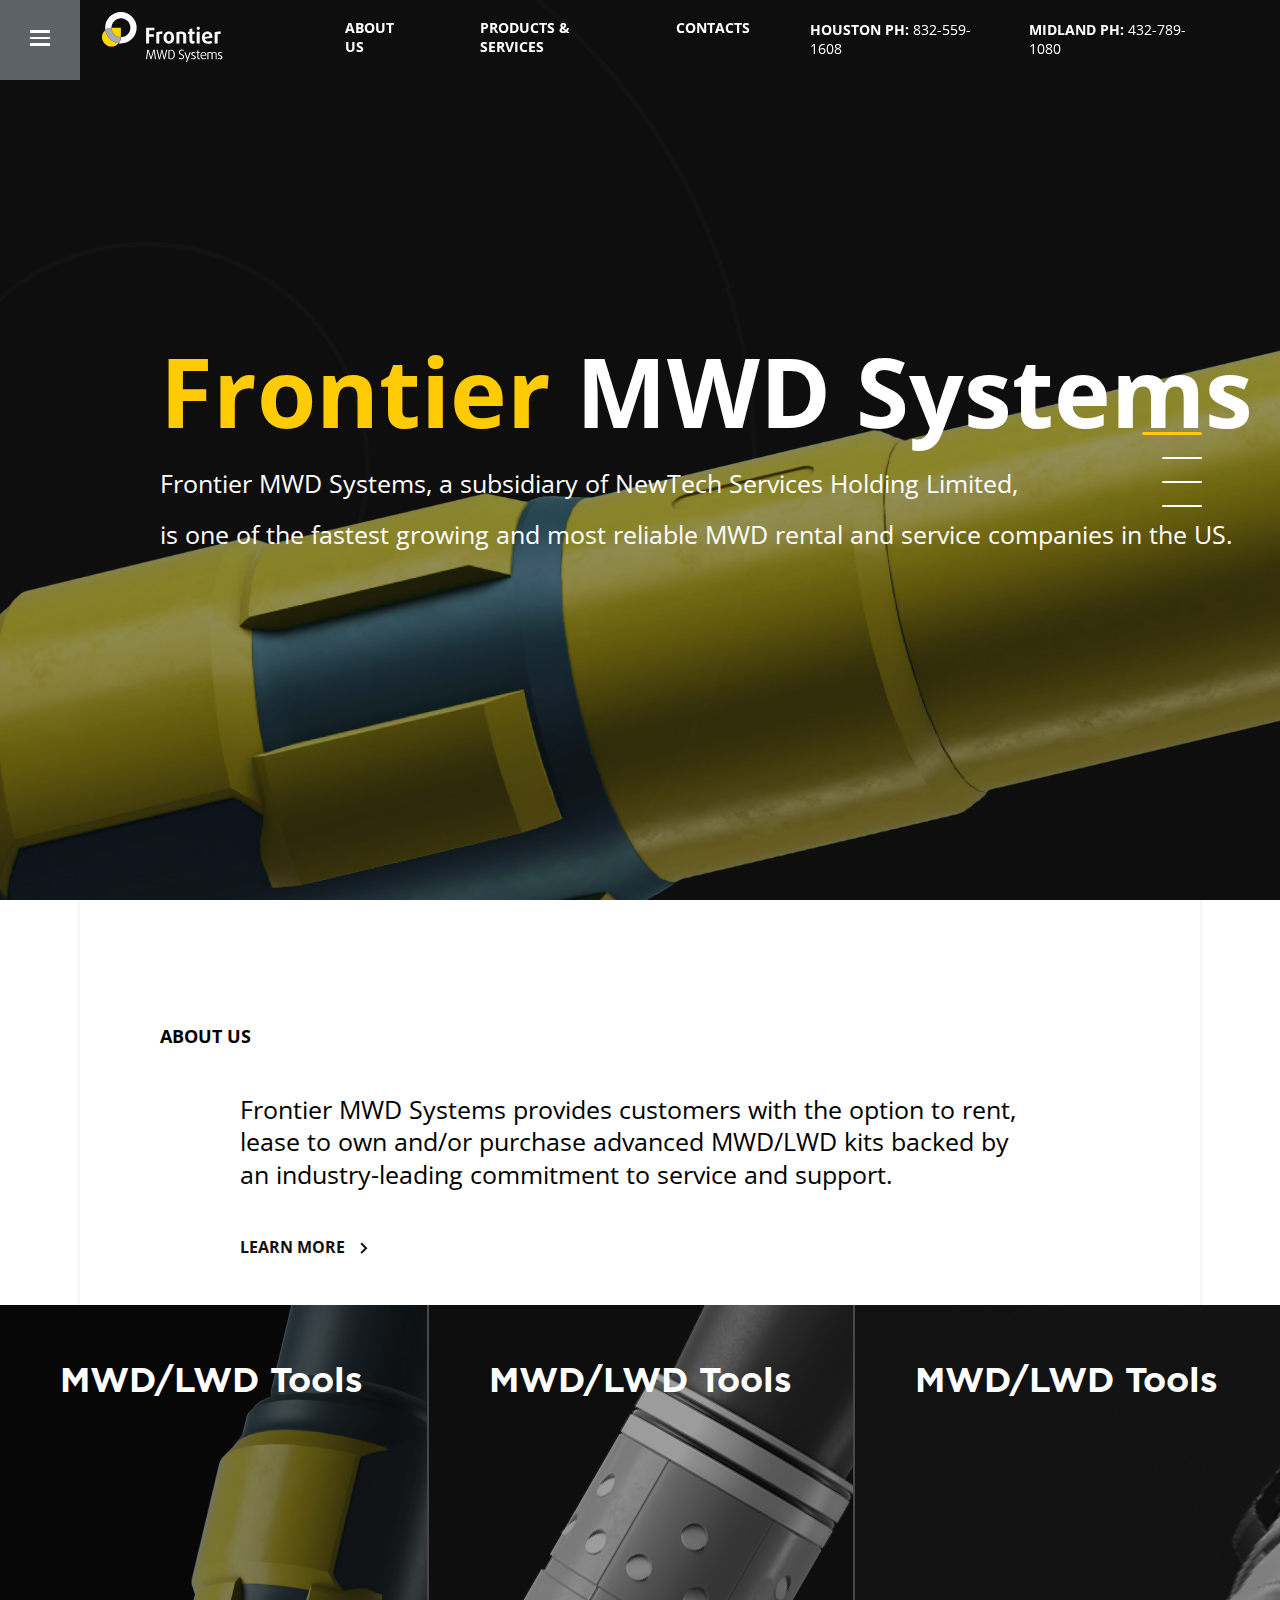
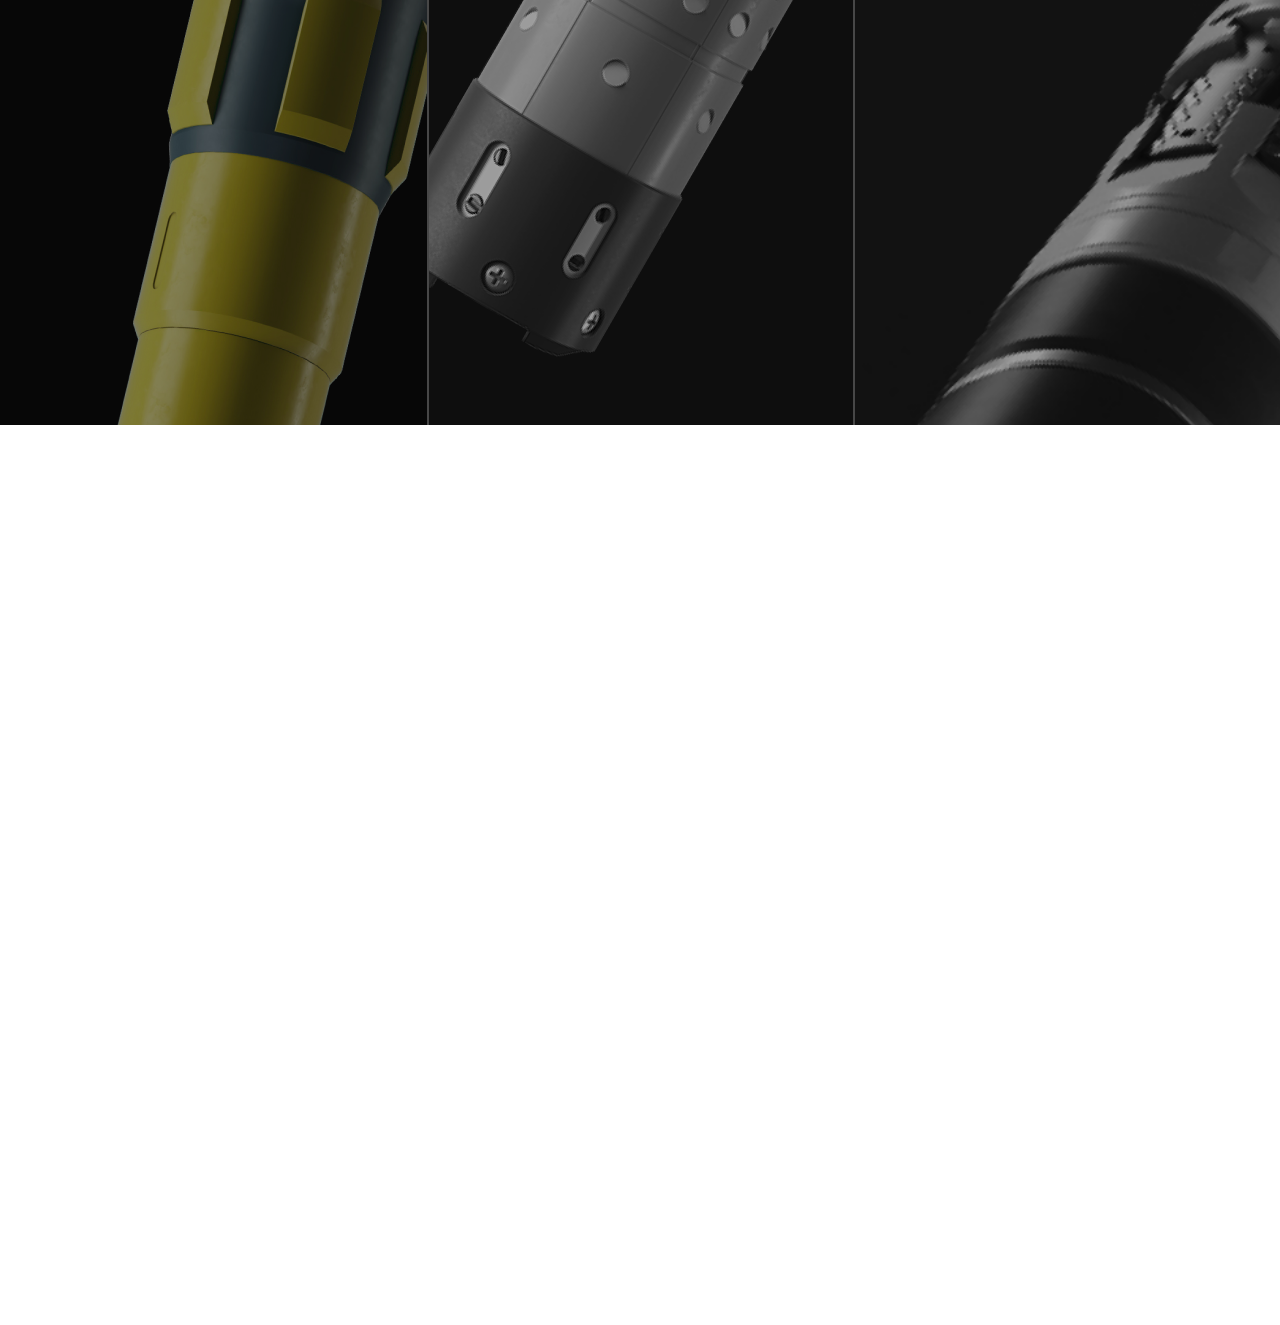
<file: index.html>
<!DOCTYPE html>
<html lang="en">
<head>
    <meta charset="UTF-8">
    <meta name="viewport" content="width=device-width, initial-scale=1.0">
    <link rel="shortcut icon" href="favicon/favicon5.png" type="image/png">
    <link rel="stylesheet" href="css/main.css">
    <link href="https://fonts.googleapis.com/css?family=Open+Sans:400,700&display=swap&subset=cyrillic-ext" rel="stylesheet">
    
    <title>Бодренков</title>
</head>                 



<body class="scroll-bar-none">
    <!-- =================== Sprites =================== -->
    <svg style="display: none;">
        <symbol id="MVSlogo"  viewBox="0 0 121 50">
            <g>
                <path d="M18.8974 0C14.7283 0 10.7299 1.65618 7.78185 4.6042C4.83383 7.55223 3.17764 11.5506 3.17764 15.7197C3.19027 16.4718 3.25405 17.2221 3.36853 17.9654C5.08058 16.5126 7.25382 15.7165 9.49923 15.7197C9.49923 13.8499 10.0537 12.022 11.0926 10.4672C12.1314 8.91246 13.608 7.70068 15.3355 6.9851C17.0631 6.26953 18.964 6.0823 20.798 6.4471C22.6319 6.8119 24.3165 7.71233 25.6387 9.03454C26.9609 10.3567 27.8614 12.0413 28.2262 13.8753C28.591 15.7093 28.4037 17.6102 27.6882 19.3377C26.9726 21.0653 25.7608 22.5419 24.2061 23.5807C22.6513 24.6196 20.8234 25.174 18.9535 25.174C18.9567 27.4194 18.1607 29.5927 16.7078 31.3047C17.4512 31.4168 18.2018 31.4731 18.9535 31.4732C23.1227 31.4732 27.121 29.817 30.0691 26.869C33.0171 23.9209 34.6733 19.9226 34.6733 15.7534C34.6733 11.5843 33.0171 7.58591 30.0691 4.63789C27.121 1.68987 23.1227 0.0336852 18.9535 0.0336852" />
                <path d="M3.36853 17.9653C2.37215 18.8066 1.56079 19.8451 0.985595 21.0154C0.410397 22.1857 0.0838221 23.4624 0.0264483 24.7652C-0.0309255 26.068 0.182145 27.3685 0.652234 28.5848C1.12232 29.8012 1.83924 30.907 2.75782 31.8325C3.67639 32.7581 4.77672 33.4834 5.98945 33.9627C7.20219 34.442 8.50106 34.665 9.80422 34.6175C11.1074 34.57 12.3866 34.2531 13.5612 33.6868C14.7359 33.1205 15.7805 32.3171 16.6293 31.3271C13.2729 30.8294 10.1677 29.259 7.77762 26.8507C5.38751 24.4424 3.84078 21.3253 3.36853 17.9653Z" fill="#FCD502"/>
                <path d="M9.44306 15.7197C7.21697 15.7298 5.06582 16.525 3.3685 17.9654C3.84075 21.3254 5.38748 24.4424 7.77759 26.8508C10.1677 29.2591 13.2729 30.8294 16.6292 31.3272C18.0821 29.6151 18.8781 27.4419 18.8749 25.1965C17.6333 25.1935 16.4045 24.9461 15.2586 24.4682C14.1127 23.9904 13.0721 23.2915 12.1963 22.4115C11.3204 21.5315 10.6265 20.4876 10.1541 19.3394C9.68172 18.1913 9.4401 16.9613 9.44306 15.7197Z" fill="#A6ACB0"/>
                <path d="M18.8974 25.1965V15.7197H9.44308C9.44308 18.2272 10.4392 20.6319 12.2122 22.4049C13.9852 24.178 16.3899 25.174 18.8974 25.174" fill="#FCD502"/>
                
                <path d="M47.1031 18.3023V22.2322H51.8864V24.7586H47.1031V31.4732H44.1051V15.7422H52.3917V18.3023H47.1031Z" />
                <path d="M60.0831 22.0637C59.6483 21.9413 59.1985 21.8808 58.7469 21.884C58.2455 21.8749 57.7468 21.9587 57.276 22.131V31.4394H54.3229V20.3457C55.8472 19.769 57.4652 19.4796 59.095 19.4924C59.6062 19.4875 60.117 19.5251 60.622 19.6046L60.0831 22.0637Z" />
                <path d="M66.8762 21.8167C65.3155 21.8167 64.5295 23.2315 64.5295 25.5782C64.5295 27.9249 65.3155 29.3173 66.8762 29.3173C68.437 29.3173 69.223 27.9249 69.223 25.5782C69.223 23.2315 68.4482 21.8167 66.8762 21.8167ZM66.8762 31.7314C63.5077 31.7314 61.5764 29.1039 61.5764 25.6007C61.5764 22.0974 63.4628 19.4924 66.8762 19.4924C70.2897 19.4924 72.1873 22.1086 72.1873 25.6007C72.1873 29.0927 70.2897 31.7314 66.8762 31.7314Z" />
                <path d="M81.2037 31.4395V23.7592C81.2199 23.491 81.1761 23.2226 81.0755 22.9735C80.9748 22.7243 80.82 22.5007 80.6221 22.319C80.4242 22.1372 80.1883 22.0019 79.9315 21.9228C79.6747 21.8437 79.4035 21.8228 79.1377 21.8616C78.5387 21.8586 77.9432 21.9534 77.3748 22.1423V31.4395H74.4218V20.3458C75.9071 19.7555 77.4947 19.4654 79.0928 19.4925C82.5736 19.4925 84.1792 20.9297 84.1792 23.4561V31.4395H81.2037Z" />
                <path d="M90.7591 31.6414C88.5134 31.6414 87.3905 30.4063 87.3905 27.9473V21.9738H85.9308V19.7281H87.4355V17.1456L90.3436 16.3035V19.7618H92.5893V22.0075H90.3436V27.7901C90.3137 27.971 90.3286 28.1564 90.3869 28.3302C90.4452 28.5041 90.5452 28.6609 90.6781 28.7872C90.811 28.9135 90.9728 29.0053 91.1494 29.0546C91.3259 29.1039 91.5119 29.1093 91.691 29.0701C91.9831 29.0644 92.272 29.0074 92.5444 28.9017V31.3495C91.9776 31.5784 91.3701 31.6892 90.7591 31.6751" />
                <path d="M94.689 19.7619H97.6869V31.4394H94.689V19.7619ZM96.1711 17.8868C95.858 17.8692 95.5568 17.7604 95.3048 17.5736C95.0529 17.3869 94.8611 17.1304 94.7532 16.8359C94.6454 16.5414 94.6261 16.2217 94.6978 15.9164C94.7696 15.6111 94.9291 15.3335 95.1569 15.1178C95.3846 14.9021 95.6705 14.7579 95.9793 14.7029C96.288 14.6479 96.6062 14.6845 96.8944 14.8082C97.1826 14.9319 97.4282 15.1374 97.601 15.3991C97.7738 15.6609 97.8661 15.9675 97.8666 16.2811C97.8608 16.4979 97.8123 16.7114 97.7239 16.9095C97.6355 17.1075 97.509 17.2862 97.3516 17.4353C97.1941 17.5844 97.0088 17.701 96.8063 17.7785C96.6037 17.856 96.3879 17.8928 96.1711 17.8868Z" />
                <path d="M105.3 21.6483C103.761 21.6483 102.672 22.7711 102.627 25.0168L107.534 24.3431C107.534 22.5802 106.67 21.6932 105.289 21.6932L105.3 21.6483ZM110.364 25.8252L102.818 26.847C102.917 27.6135 103.312 28.3108 103.918 28.7894C104.525 29.268 105.295 29.4898 106.063 29.4071C107.191 29.4099 108.304 29.1565 109.32 28.666L110.173 30.9117C108.805 31.4978 107.327 31.7849 105.839 31.7538C101.976 31.7314 99.9326 29.1938 99.9326 25.6007C99.9326 22.0076 101.954 19.4924 105.367 19.4924C108.601 19.4924 110.409 21.6258 110.409 24.8259C110.431 25.1587 110.431 25.4925 110.409 25.8252" />
                <path d="M118.403 22.0637C117.972 21.9413 117.526 21.8808 117.078 21.884C116.573 21.8751 116.071 21.9588 115.596 22.131V31.4394H112.643V20.3457C114.171 19.7691 115.793 19.4798 117.426 19.4924C117.934 19.4875 118.441 19.525 118.942 19.6046L118.403 22.0637Z" />
                <path d="M52.9307 47.1591L52.0436 40.0853C51.9762 39.5463 51.9201 38.9624 51.9201 38.9624C51.9201 38.9624 51.7966 39.58 51.6394 40.0853L49.405 47.1591H48.574L46.3957 40.0853C46.2385 39.5463 46.1038 38.9624 46.1038 38.9624C46.1038 38.9624 46.1038 39.58 46.0028 40.0853L45.1045 47.1591H44.049L45.2954 37.7273H46.6315L48.72 44.4643C48.8772 44.9808 49.0007 45.5872 49.0007 45.5872C49.0007 45.5872 49.113 44.9696 49.2702 44.4643L51.3587 37.7273H52.7735L53.9861 47.1591H52.9307Z" />
                <path d="M62.9351 47.1591H61.7562L60.1505 40.5344C60.0045 39.9281 59.9147 39.2544 59.9147 39.2544C59.9147 39.2544 59.8249 39.9281 59.6789 40.5344L58.0059 47.1591H56.883L54.4914 37.7273H55.6142L57.2648 44.6328C57.3995 45.1942 57.5006 45.8903 57.5006 45.8903C57.5006 45.8903 57.6129 45.1942 57.7364 44.6328L59.4207 37.7722H60.4088L62.093 44.6328C62.2165 45.1942 62.3288 45.8903 62.3288 45.8903C62.3288 45.8903 62.4299 45.1942 62.5646 44.6328L64.1815 37.7722H65.3043L62.9351 47.1591Z" />
                <path d="M68.83 38.5918C68.3642 38.5785 67.8999 38.6508 67.4602 38.8052V46.1598C67.8977 46.3235 68.3631 46.3998 68.83 46.3843C70.4357 46.3843 71.727 45.2054 71.727 42.4881C71.727 39.7708 70.4357 38.5918 68.83 38.5918ZM68.83 47.3388C67.9836 47.3616 67.143 47.1927 66.371 46.8447V38.1764C67.1447 37.8338 67.9841 37.6651 68.83 37.6823C71.188 37.6823 72.906 39.2992 72.906 42.5442C72.906 45.7892 71.188 47.3949 68.83 47.3949" />
                <path d="M78.9804 47.3389C78.2038 47.3498 77.4351 47.1807 76.7348 46.8449L77.1165 45.868C77.686 46.1631 78.3167 46.3207 78.958 46.3284C80.1594 46.3284 81.0016 45.7333 81.0016 44.689C81.0016 43.6448 80.1707 43.2967 79.2836 42.9037C78.1608 42.376 76.8246 41.7248 76.8246 40.1752C76.8266 39.8108 76.9058 39.4509 77.0569 39.1192C77.208 38.7875 77.4275 38.4916 77.7012 38.2508C77.9748 38.0101 78.2963 37.83 78.6445 37.7223C78.9927 37.6147 79.3598 37.582 79.7215 37.6264C80.438 37.607 81.1469 37.7775 81.7763 38.1204L81.3946 39.0412C80.8807 38.7616 80.3065 38.6113 79.7215 38.6033C78.6661 38.6033 77.9138 39.1647 77.9138 40.1303C77.9138 41.096 78.8569 41.5451 79.7215 41.9381C80.8444 42.4321 82.0907 43.0609 82.0907 44.6329C82.0907 46.2049 80.8219 47.3389 78.9468 47.3389" />
                <path d="M85.0776 50.0001H83.9547L84.999 47.1593L82.3603 40.1304H83.5505L85.3358 45.2842C85.436 45.6164 85.5185 45.9538 85.5828 46.2948C85.6411 45.9525 85.7236 45.6148 85.8299 45.2842L87.5815 40.1753H88.7043L85.0776 50.0001Z" />
                <path d="M91.1858 47.339C90.4644 47.3377 89.7532 47.1686 89.1085 46.8449L89.4903 46.0365C90.0104 46.3118 90.5863 46.4654 91.1745 46.4856C92.0728 46.4856 92.6791 46.0365 92.6791 45.3628C92.6791 44.6891 92.0728 44.3298 91.2531 44.0266C90.4335 43.7234 89.2882 43.2182 89.2882 41.9606C89.2882 40.703 90.1303 40.063 91.6237 40.063C92.3086 40.052 92.9837 40.2266 93.5774 40.5683L93.1957 41.3318C92.7503 41.0666 92.243 40.9233 91.7247 40.9163C90.8714 40.9163 90.3998 41.3655 90.3998 41.9606C90.3998 42.5557 90.9724 42.9599 91.7472 43.2518C92.7914 43.6336 93.8132 44.0378 93.8132 45.3628C93.8132 46.6877 92.8476 47.3727 91.1858 47.3727" />
                <path d="M97.1704 47.2827C96.9158 47.3087 96.6586 47.2766 96.4182 47.189C96.1777 47.1014 95.9602 46.9605 95.782 46.7768C95.6037 46.5932 95.4694 46.3716 95.389 46.1286C95.3086 45.8856 95.2842 45.6276 95.3177 45.3739V40.9948H94.3184V40.1752H95.329V38.4797L96.3844 38.1316V40.1752H97.9003V40.9948H96.3732V45.329C96.3636 45.4671 96.3849 45.6057 96.4355 45.7345C96.4862 45.8634 96.5649 45.9794 96.666 46.074C96.7671 46.1686 96.888 46.2396 97.0199 46.2816C97.1518 46.3237 97.2915 46.3358 97.4287 46.3171C97.5845 46.3163 97.7395 46.2937 97.889 46.2497V47.1592C97.6598 47.2467 97.4157 47.2887 97.1704 47.2827Z" />
                <path d="M101.482 40.8713C100.247 40.8713 99.4498 41.8594 99.4274 43.4426L103.301 42.9036C103.301 41.5225 102.583 40.8713 101.527 40.8713H101.482ZM104.334 43.51L99.5397 44.2061C99.5393 44.5107 99.6009 44.8122 99.7207 45.0922C99.8405 45.3723 100.016 45.625 100.237 45.8351C100.457 46.0452 100.718 46.2082 101.004 46.3142C101.289 46.4202 101.593 46.467 101.898 46.4518C102.56 46.4583 103.214 46.3082 103.806 46.0139L104.155 46.8336C103.434 47.1801 102.641 47.3495 101.841 47.3276C99.7418 47.3276 98.473 45.9802 98.473 43.6671C98.473 41.3541 99.5958 40.0179 101.538 40.0179C101.929 39.9986 102.32 40.065 102.682 40.2125C103.045 40.3599 103.37 40.5849 103.637 40.8716C103.903 41.1583 104.104 41.4998 104.224 41.8722C104.345 42.2445 104.382 42.6387 104.334 43.0271C104.334 43.1731 104.334 43.3303 104.334 43.4987" />
                <path d="M113.687 47.1592V42.3647C113.695 42.1657 113.659 41.9676 113.584 41.7833C113.509 41.599 113.395 41.4329 113.251 41.2959C113.106 41.1589 112.934 41.0542 112.746 40.9888C112.558 40.9233 112.359 40.8986 112.16 40.9162C111.878 40.9054 111.596 40.9538 111.333 41.0582C111.07 41.1626 110.832 41.3207 110.633 41.5225V47.1592H109.51V42.1962C109.51 41.399 108.848 40.9162 107.871 40.9162C107.396 40.9134 106.924 40.9971 106.479 41.1632V47.1592H105.356V40.5344C106.122 40.2039 106.947 40.032 107.781 40.0292C108.192 39.9959 108.604 40.0509 108.992 40.1903C109.379 40.3298 109.732 40.5505 110.027 40.8376C110.657 40.3119 111.452 40.0256 112.273 40.0292C112.582 39.9985 112.894 40.0344 113.188 40.1344C113.482 40.2344 113.752 40.3962 113.978 40.6089C114.205 40.8216 114.383 41.0803 114.502 41.3676C114.62 41.655 114.675 41.9643 114.664 42.2748V47.1592H113.687Z" />
                <path d="M117.831 47.3389C117.106 47.3361 116.391 47.1671 115.742 46.8448L116.135 46.0139C116.655 46.2893 117.231 46.4428 117.819 46.4631C118.718 46.4631 119.313 46.0139 119.313 45.3402C119.313 44.6665 118.718 44.3072 117.898 44.004C117.078 43.7009 115.933 43.1956 115.933 41.938C115.933 40.6804 116.775 40.0404 118.257 40.0404C118.946 40.028 119.625 40.2026 120.222 40.5457L119.841 41.3092C119.395 41.0455 118.888 40.9023 118.37 40.8938C117.516 40.8938 117.033 41.3429 117.033 41.938C117.033 42.5331 117.606 42.9373 118.392 43.2293C119.436 43.611 120.447 44.0153 120.447 45.3402C120.447 46.6652 119.492 47.3501 117.831 47.3501" />
                  
            </g>
        </symbol>
    </svg>
    <!-- =================== Header ==================== -->

<header class="header header--black">
    <div class="container">
        <div class="header__inner ">

            <div class="header__burger" id="btn">
                <span class="header__burger--line"></span>
                <span class="header__burger--line"></span>
                <span class="header__burger--line"></span>
            </div>

            <div class="header__section">
                <a href="/" class="header__logo">
                    <svg class="header__svg link__click" width="121" height="50">
                        <use xlink:href="#MVSlogo"/>
                    <svg/>
                </a>
                <nav class="header__nav">
                    <a href="#" class="header__link">About us</a>
                    <a href="#" class="header__link">Products & Services</a>
                    <a href="#" class="header__link">Contacts</a>
                </nav>
            </div>

            <div class="header__section">
                <nav class="header__nav">
                    <a href="tel: 832-559-1608" class="header__phone link__click">
                        <span class="header__phone--name">Houston Ph:</span> 832-559-1608
                    </a>
                    <a href="tel: 432-789-1080" class="header__phone link__click">
                        <span class="header__phone--name">Midland Ph:</span> 432-789-1080
                    </a>
                </nav>
            </div>

        </div>
    </div>
</header>

<nav class="nav-scroll ">
    <span class="nav-scroll__item nav-scroll__item--active">
        <div class="nav-scroll__line nav-scroll__line--black"></div>
    </span>
    <span class="nav-scroll__item">
        <div class="nav-scroll__line nav-scroll__line--black"></div>
    </span>
    <span class="nav-scroll__item">
        <div class="nav-scroll__line nav-scroll__line--black"></div>
    </span>
    <span class="nav-scroll__item">
        <div class="nav-scroll__line nav-scroll__line--black"></div>
    </span>
</nav>

    
<!-- ====================== Screen 1 ==========================-->
    <!-- =================== Intro ===================== -->
<section class="intro screen screen--fullScreen" id="screen--1">
    <div class="container">
        <div class="intro__inner">
            <!-- <svg class="intro__svg">
                <circle class="intro__ring intro__ring__1" cy="51.7%" cx="11.4%" r="20%" fill="red"></circle>
                <circle class="intro__ring intro__ring__2" cy="51.7%" cx="11.4%" r="20%"></circle>
                <circle class="intro__ring intro__ring__3" cy="51.7%" cx="11.4%" r="55%"></circle>
                <circle class="intro__ring intro__ring__4" cy="51.7%" cx="11.4%" r="72%"></circle>
                
            </svg> -->
            <svg class="intro__svg intro__svg--disable">
                <circle class="intro__ring intro__ring--disable" cy="51.7%" cx="11.4%" r="20%"></circle>
                <circle class="intro__ring intro__ring--disable" cy="51.7%" cx="11.4%" r="55%"></circle>
            </svg>
            <div class="intro__circle intro__circle--1"></div>
            <div class="intro__circle intro__circle--2"></div>
            <div class="intro__circle intro__circle--3"></div>
            <div class="intro__circle intro__circle--4"></div>

            <div class="intro__content"> 
                <h1 class="intro__title"><span class="intro__title__first-word">Frontier</span> MWD Systems</h1>
                <div class="intro__subtext">Frontier MWD Systems, a subsidiary of NewTech Services Holding Limited, is&nbsp;one&nbsp;of&nbsp;the&nbsp;fastest&nbsp;growing and most reliable MWD rental and service companies in the US.</div>
            </div> 
            <img class="intro__image" src="images/steadidrill_topbanner5.png" alt="">
        </div>
    </div>
</section>


  
<!-- ====================== Screen 2 ==========================-->
<section class="screen screen--45vh screen--white container" id="screen--2">
    <!-- ================ About_Us ==================== -->
    <div class="container container__p80--border">
        <div class="about_us  container--border">
            <div class="about_us__title">About us</div>
            <div class="about_us__text">Frontier MWD Systems provides customers with the option to rent, lease to own and/or purchase advanced MWD/LWD kits backed by an industry-leading commitment to service and support.</div>
            <a class="btn__more about_us__more">Learn More</a>
        </div>
    </div>
    <!-- ================ Products ==================== -->
    

</section>

<section class="products screen screen--80vh" id="screen--3">

        <div class="products__card">
            <div class="products__title">MWD/LWD Tools</div>
            <ul class="products__list">
                <li class="products__link"><a href="#">Intelligent Pulser Gamma Module (IPGM)</a></li>
                <li class="products__link"><a href="#">Intelligent Directional Module (IDM)</a></li>
                <li class="products__link"><a href="#">Guide MWD Surface System</a></li>    
            </ul>
            <img class="products__image" src="images/products/Product-1.png" alt="alt">
            <div class="products__load"></div>
            <div class="products__btn">
                <a href="#" class="btn__more btn__more--white">Learn More</a>
            </div>
        </div>

        <div class="products__card">
            <div class="products__title">MWD/LWD Tools</div>
            <ul class="products__list">
                <li class="products__link"><a href="#">Intelligent Pulser Gamma Module (IPGM)</a></li>
                <li class="products__link"><a href="#">Intelligent Directional Module (IDM)</a></li>
                <li class="products__link"><a href="#">Guide MWD Surface System</a></li>    
            </ul>
            <img class="products__image  products__image--screen-2" src="images/products/Product-2.png" alt="alt">
            <div class="products__load"></div>
            <div class="products__btn">
                <a href="#" class="btn__more btn__more--white">Learn More</a>
            </div>
        </div>

        <div class="products__card">
                <div class="products__title">MWD/LWD Tools</div>
                <ul class="products__list">
                    <li class="products__link"><a href="#">Intelligent Pulser Gamma Module (IPGM)</a></li>
                    <li class="products__link"><a href="#">Intelligent Directional Module (IDM)</a></li>
                    <li class="products__link"><a href="#">Guide MWD Surface System</a></li>    
                </ul>
                <img class="products__image products__image--screen-3" src="images/products/Product-3.png" alt="alt">
                <div class="products__load"></div>
                <div class="products__btn">
                    <a href="#" class="btn__more btn__more--white">Learn More</a>
                </div>
        </div>
            
</section>
        
    

<section class="screen screen--white screen--fullScreen" id="screen--4"></section>

</body>
<!-- <script src="scripts/animation.js"></script> -->
<script src="scripts/scroll.js"></script>
</html>
</file>
<file: css/main.css>
@font-face {
  font-family: 'TT Firs Neue';
  src: local("../fonts/TTFirsNeue-Bold/TT Firs Neue Bold"), local("TT-Firs-Neue-Bold"), url("../fonts/TTFirsNeue-Bold/TTFirsNeue-Bold.woff2") format("woff2"), url("../fonts/TTFirsNeue-Bold/TTFirsNeue-Bold.woff") format("woff"), url("../fonts/TTFirsNeue-Bold/TTFirsNeue-Bold.ttf") format("truetype");
  font-weight: 700;
  font-style: normal;
}

@font-face {
  font-family: 'Gotham Pro';
  src: local("../fonts/GothamPro-Bold/Gotham Pro Bold"), local("Gotham-Pro-Bold"), url("../fonts/GothamPro-Bold/GothamPro-Bold.woff2") format("woff2"), url("../fonts/GothamPro-Bold/GothamPro-Bold.woff") format("woff"), url("../fonts/GothamPro-Bold/GothamPro-Bold.ttf") format("truetype");
  font-weight: 700;
  font-style: normal;
}

@font-face {
  font-family: 'Avenir Next Cyr Bold';
  src: url("../fonts/Avenir-Next-Cyr-Bold/AvenirNextCyr-Bold.eot");
  src: url("AvenirNextCyr-Bold.eot?#iefix") format("embedded-opentype"), url("../fonts/Avenir-Next-Cyr-Bold/AvenirNextCyr-Bold.woff") format("woff"), url("../fonts/Avenir-Next-Cyr-Bold/AvenirNextCyr-Bold.ttf") format("truetype");
  font-weight: 700;
  font-style: normal;
}

@-webkit-keyframes introDrill {
  0%, 100% {
    -webkit-transform: translate3d(0%, 10%, 0);
            transform: translate3d(0%, 10%, 0);
  }
  50% {
    -webkit-transform: translate3d(0%, 0%, 0);
            transform: translate3d(0%, 0%, 0);
    -webkit-transform: rotate(-10deg);
            transform: rotate(-10deg);
  }
}

@keyframes introDrill {
  0%, 100% {
    -webkit-transform: translate3d(0%, 10%, 0);
            transform: translate3d(0%, 10%, 0);
  }
  50% {
    -webkit-transform: translate3d(0%, 0%, 0);
            transform: translate3d(0%, 0%, 0);
    -webkit-transform: rotate(-10deg);
            transform: rotate(-10deg);
  }
}

@-webkit-keyframes slideOutDown {
  0% {
    opacity: 0.3;
    -webkit-transform: translate3d(0, 0, 0);
    transform: translate3d(0, 0, 0);
  }
  100% {
    opacity: 0;
    -webkit-transform: translate3d(0, -100%, 0);
    transform: translate3d(0, -100%, 0);
  }
}

@keyframes slideOutDown {
  0% {
    opacity: 0.3;
    -webkit-transform: translate3d(0, 0, 0);
    transform: translate3d(0, 0, 0);
  }
  100% {
    opacity: 0;
    -webkit-transform: translate3d(0, -100%, 0);
    transform: translate3d(0, -100%, 0);
  }
}

@-webkit-keyframes slideInUp {
  0% {
    opacity: 0;
    -webkit-transform: translate3d(0, -100%, 0);
    transform: translate3d(0, -100%, 0);
  }
  100% {
    opacity: 1;
    -webkit-transform: translate3d(0, 0, 0);
    transform: translate3d(0, 0, 0);
  }
}

@keyframes slideInUp {
  0% {
    opacity: 0;
    -webkit-transform: translate3d(0, -100%, 0);
    transform: translate3d(0, -100%, 0);
  }
  100% {
    opacity: 1;
    -webkit-transform: translate3d(0, 0, 0);
    transform: translate3d(0, 0, 0);
  }
}

@-webkit-keyframes circle--1 {
  0% {
    height: 6vw;
    width: 6vw;
    opacity: 0;
  }
  50% {
    opacity: 1;
  }
  100% {
    height: 20vw;
    width: 20vw;
    opacity: 0;
  }
}

@keyframes circle--1 {
  0% {
    height: 6vw;
    width: 6vw;
    opacity: 0;
  }
  50% {
    opacity: 1;
  }
  100% {
    height: 20vw;
    width: 20vw;
    opacity: 0;
  }
}

@-webkit-keyframes circle--2 {
  0% {
    height: 6vw;
    width: 6vw;
    opacity: 0;
  }
  50% {
    opacity: 1;
  }
  100% {
    height: 50vw;
    width: 50vw;
    opacity: 0;
  }
}

@keyframes circle--2 {
  0% {
    height: 6vw;
    width: 6vw;
    opacity: 0;
  }
  50% {
    opacity: 1;
  }
  100% {
    height: 50vw;
    width: 50vw;
    opacity: 0;
  }
}

@-webkit-keyframes circle--3 {
  0% {
    height: 6vw;
    width: 6vw;
    opacity: 0;
  }
  50% {
    opacity: 1;
  }
  100% {
    height: 70vw;
    width: 70vw;
    opacity: 0;
  }
}

@keyframes circle--3 {
  0% {
    height: 6vw;
    width: 6vw;
    opacity: 0;
  }
  50% {
    opacity: 1;
  }
  100% {
    height: 70vw;
    width: 70vw;
    opacity: 0;
  }
}

@-webkit-keyframes circle--4 {
  0% {
    height: 6vw;
    width: 6vw;
    opacity: 0;
  }
  50% {
    opacity: 1;
  }
  100% {
    height: 100vw;
    width: 100vw;
    opacity: 0;
  }
}

@keyframes circle--4 {
  0% {
    height: 6vw;
    width: 6vw;
    opacity: 0;
  }
  50% {
    opacity: 1;
  }
  100% {
    height: 100vw;
    width: 100vw;
    opacity: 0;
  }
}

*, *::after, *::before {
  margin: 0;
  padding: 0;
  -webkit-box-sizing: border-box;
          box-sizing: border-box;
}

body {
  background-color: #0E0E0E;
  font-family: "Open Sans", sans-serif;
  -moz-osx-font-smoothing: grayscale;
  -webkit-font-smoothing: antialiased;
  scrollbar-width: none;
  width: 100vw;
  overflow-x: hidden;
}

body::-webkit-scrollbar {
  display: none;
}

.container {
  width: 100%;
  height: 100%;
}

.container__p80 {
  padding: 0 80px;
}

.container__p80--border {
  padding: 0 78px;
}

.container__p160 {
  padding: 0 160px;
}

.container--border {
  border-left: 2px solid #F6F6F6;
  border-right: 2px solid #F6F6F6;
}

.link__click {
  -webkit-transition: -webkit-transform .2s ease;
  transition: -webkit-transform .2s ease;
  transition: transform .2s ease;
  transition: transform .2s ease, -webkit-transform .2s ease;
}

.link__click:active {
  -webkit-transform: scale(0.94);
          transform: scale(0.94);
}

.header {
  position: fixed;
  display: -webkit-box;
  display: -ms-flexbox;
  display: flex;
  width: 100%;
  height: 80px;
  left: 0;
  top: 0;
  z-index: 15;
  -webkit-transition: background .2s ease-in, border .2s ease-in;
  transition: background .2s ease-in, border .2s ease-in;
}

.header--black {
  color: #fff;
  border-bottom: 2px solid transparent;
}

.header--black .header__svg {
  fill: #fff;
}

.header--white {
  color: #5C6266;
  border-bottom: 2px solid #F6F6F6;
  background-color: #fff;
}

.header--white .header__svg {
  fill: #5C6266;
}

.header__burger {
  position: absolute;
  display: -webkit-box;
  display: -ms-flexbox;
  display: flex;
  -webkit-box-orient: vertical;
  -webkit-box-direction: normal;
      -ms-flex-direction: column;
          flex-direction: column;
  -webkit-box-pack: center;
      -ms-flex-pack: center;
          justify-content: center;
  left: 0;
  top: 0;
  padding: 30px;
  height: 80px;
  width: 80px;
  background-color: #5C6266;
}

.header__burger--line {
  display: block;
  width: 20px;
  height: 3px;
  background: #fff;
  margin-bottom: 4px;
}

.header__inner {
  height: 100%;
  padding: 0 80px;
  display: -webkit-box;
  display: -ms-flexbox;
  display: flex;
  -webkit-box-pack: justify;
      -ms-flex-pack: justify;
          justify-content: space-between;
}

.header__section {
  display: -webkit-box;
  display: -ms-flexbox;
  display: flex;
  -ms-flex-wrap: nowrap;
      flex-wrap: nowrap;
  height: 100%;
  -webkit-box-align: center;
      -ms-flex-align: center;
          align-items: center;
}

.header__logo {
  margin: 0 97px 0 22px;
}

.header__logo-svg {
  fill: #fff;
  -webkit-transition: fill .2s ease-in;
  transition: fill .2s ease-in;
}

.header__nav {
  display: -webkit-box;
  display: -ms-flexbox;
  display: flex;
  color: inherit;
  font-size: 14px;
}

.header__link {
  color: inherit;
  font-family: "Open Sans", sans-serif;
  font-weight: 700;
  font-size: 14px;
  text-transform: uppercase;
  text-decoration: none;
  margin-right: 35px;
  padding: 27px 25px;
  border-bottom: 4px solid transparent;
  -webkit-transition: border .2s ease;
  transition: border .2s ease;
}

.header__link:hover {
  border-color: #FFCB05;
}

.header__phone {
  font-family: "Open Sans", sans-serif;
  color: inherit;
  text-decoration: none;
  text-transform: uppercase;
  font-weight: 400;
  margin-left: 45px;
}

.header__phone:first-child {
  margin-left: 0;
}

.header__phone--name {
  font-weight: 700;
}

.nav-scroll {
  position: fixed;
  right: 98px;
  top: 50%;
  height: 80px;
  width: 40px;
  z-index: 100;
  -webkit-transform: translateY(-50%);
          transform: translateY(-50%);
}

.nav-scroll__item {
  padding: 20px 100px;
  margin: 0;
  height: 20px;
  width: 100%;
  background: none !important;
}

.nav-scroll__item:hover .nav-scroll__line {
  -webkit-transform: translateX(25%) scaleX(1.2);
          transform: translateX(25%) scaleX(1.2);
}

.nav-scroll__item--active .nav-scroll__line {
  -webkit-transform: translateX(25%) scaleX(1.5);
          transform: translateX(25%) scaleX(1.5);
  background-color: #FFCB05 !important;
  height: 3px;
}

.nav-scroll__item--active:hover .nav-scroll__line {
  -webkit-transform: translateX(10%) scaleX(1.8) !important;
          transform: translateX(10%) scaleX(1.8) !important;
}

.nav-scroll__line {
  display: block;
  height: 2px;
  border-radius: 100px;
  width: 40px;
  background-color: #fff;
  -webkit-transform: translateX(50%);
          transform: translateX(50%);
  -webkit-transition: background .2s ease, -webkit-transform .2s ease;
  transition: background .2s ease, -webkit-transform .2s ease;
  transition: transform .2s ease, background .2s ease;
  transition: transform .2s ease, background .2s ease, -webkit-transform .2s ease;
}

.nav-scroll--black .nav-scroll__line {
  background-color: #5C6266;
}

.screen {
  overflow: hidden;
  position: relative;
}

.screen--white {
  background-color: #fff;
}

.screen--45vh {
  height: 45vh;
}

.screen--80vh {
  height: 80vh;
}

.screen--fullScreen {
  height: 100vh;
}

.intro {
  padding-top: 80px;
  color: #fff;
  position: relative;
}

.intro__svg {
  position: absolute;
  height: 100%;
  width: 100%;
  left: 0;
  top: 0;
  z-index: -1;
}

.intro__svg--disable {
  z-index: -4;
}

.intro__circle {
  border-radius: 50%;
  height: 200px;
  width: 200px;
  opacity: 0;
  border: 3px solid #FFCB05;
  -webkit-transform: translate(-50%, -50%);
          transform: translate(-50%, -50%);
  z-index: -1;
  -webkit-transition: -webkit-transform 2s ease;
  transition: -webkit-transform 2s ease;
  transition: transform 2s ease;
  transition: transform 2s ease, -webkit-transform 2s ease;
  position: absolute;
  left: 11.4%;
  top: 51.7%;
}

.intro__circle:hover {
  -webkit-transform: scale(1.7);
          transform: scale(1.7);
}

.intro__circle--1 {
  -webkit-animation: circle--1 13s ease-in-out infinite;
          animation: circle--1 13s ease-in-out infinite;
}

.intro__circle--2 {
  -webkit-animation: circle--2 21s ease-in-out infinite 7s;
          animation: circle--2 21s ease-in-out infinite 7s;
}

.intro__circle--3 {
  -webkit-animation: circle--3 34s ease-in-out infinite 14s;
          animation: circle--3 34s ease-in-out infinite 14s;
}

.intro__circle--4 {
  -webkit-animation: circle--4 55s ease-in-out infinite 28s;
          animation: circle--4 55s ease-in-out infinite 28s;
}

.intro__content {
  font-family: "Open Sans", sans-serif;
  margin-top: 27.1vh;
  margin-left: 160px;
  z-index: 30;
}

.intro__title {
  font-weight: bold;
  font-size: 96px;
  line-height: 140%;
}

.intro__title__first-word {
  color: #FFCB05;
}

.intro__subtext {
  font-weight: normal;
  font-size: 25px;
  line-height: 204.27%;
  max-width: 1100px;
}

.intro__image {
  position: absolute;
  z-index: -1;
  width: 110vw;
  left: -110px;
  bottom: -70px;
  -webkit-transform: rotate(0);
          transform: rotate(0);
  -webkit-animation: introDrill 60s infinite linear;
          animation: introDrill 60s infinite linear;
}

.intro__ring {
  opacity: 0.75;
  -webkit-transition: opacity 1s;
  transition: opacity 1s;
  stroke: #FFCB05;
  stroke-width: 3;
  fill: none;
  opacity: 1;
}

.intro__ring__2 {
  opacity: .7;
}

.intro__ring__3 {
  opacity: .45;
}

.intro__ring__4 {
  opacity: .15;
}

.intro__ring--hide {
  opacity: 0;
}

.intro__ring--disable {
  opacity: 0.05;
  stroke-width: 5px;
  z-index: -5;
  stroke: #5C6266;
}

.about_us {
  height: 100%;
  padding-top: 80px;
  font-family: "Open Sans", sans-serif;
  line-height: 204.27%;
}

.about_us__title {
  margin: 40px 80px;
  text-transform: uppercase;
  font-weight: 700;
  font-size: 18px;
}

.about_us__text {
  margin: 0 160px 40px 160px;
  font-size: 25px;
}

.about_us__more {
  margin: 0 160px 40px 160px;
  text-transform: uppercase;
  font-weight: 700;
  color: #101010;
  border-bottom: 2px solid transparent;
  -webkit-transition: border .4s ease;
  transition: border .4s ease;
}

.about_us__more:hover {
  border-color: #101010;
}

.btn__more {
  position: relative;
  padding-right: 40px;
  text-decoration: none;
  font-family: "Open Sans", sans-serif;
  text-transform: uppercase;
  font-weight: 700;
}

.btn__more--white {
  color: #fff;
}

.btn__more--white .btn__more::after {
  border-color: #fff;
}

.btn__more::after {
  content: '';
  position: absolute;
  display: block;
  height: 8px;
  width: 8px;
  top: 50%;
  right: 15%;
  border-top: 2px solid;
  border-right: 2px solid;
  border-color: inherit;
  -webkit-transition: -webkit-transform .4s ease;
  transition: -webkit-transform .4s ease;
  transition: transform .4s ease;
  transition: transform .4s ease, -webkit-transform .4s ease;
  -webkit-transform: rotate(45deg) translate3d(0, -50%, 0);
          transform: rotate(45deg) translate3d(0, -50%, 0);
}

.btn__more:hover::after {
  -webkit-transform: rotate(45deg) translate3d(200%, -250%, 0);
          transform: rotate(45deg) translate3d(200%, -250%, 0);
}

.products {
  display: -webkit-box;
  display: -ms-flexbox;
  display: flex;
  color: #fff;
  z-index: -5;
}

.products__card {
  height: 100%;
  width: 33.33333%;
  overflow: hidden;
  position: relative;
  border-left: 2px solid rgba(204, 204, 204, 0.3);
}

.products__card:first-child {
  border: none;
}

.products__card li {
  opacity: 0.5;
  -webkit-animation: slideOutDown 1s ease;
          animation: slideOutDown 1s ease;
}

.products__card:hover li {
  -webkit-animation: slideInUp .5s ease;
          animation: slideInUp .5s ease;
  -webkit-animation-fill-mode: forwards;
          animation-fill-mode: forwards;
}

.products__card:hover li:nth-child(2) {
  -webkit-animation-delay: .2s;
          animation-delay: .2s;
}

.products__card:hover li:nth-child(3) {
  -webkit-animation-delay: .4s;
          animation-delay: .4s;
}

.products__card:hover .products__load {
  width: 60%;
  -webkit-transition: width 1s cubic-bezier(0.38, 0.5, 0.47, 0.99);
  transition: width 1s cubic-bezier(0.38, 0.5, 0.47, 0.99);
}

.products__card:hover .products__image {
  -webkit-transform: scale(1.3) translateY(-5%);
          transform: scale(1.3) translateY(-5%);
}

.products__card:hover .products__image--screen-2 {
  -webkit-transform: scale(1.3) translateY(10%);
          transform: scale(1.3) translateY(10%);
}

.products__card:hover .products__image--screen-3 {
  -webkit-transform: scale(1) translateY(0%);
          transform: scale(1) translateY(0%);
}

.products__card:hover .products__btn {
  opacity: 1;
  -webkit-transform: translate(0, 50%);
          transform: translate(0, 50%);
}

.products__title {
  margin: 60px;
  font-family: "Gotham Pro", "Open Sans", sans-serif;
  font-weight: 700;
  font-size: 35px;
  z-index: 10;
}

.products__list {
  opacity: 1;
  display: -webkit-box;
  display: -ms-flexbox;
  display: flex;
  -webkit-box-orient: vertical;
  -webkit-box-direction: normal;
      -ms-flex-direction: column;
          flex-direction: column;
  list-style: none;
  z-index: 10;
  -webkit-transition: opacity .5s ease;
  transition: opacity .5s ease;
}

.products__list > li {
  opacity: 0;
}

.products__link {
  position: relative;
  font-family: "Open Sans", sans-serif;
  font-weight: 700;
  font-size: 16px;
  text-transform: uppercase;
  margin: 0 90px 40px 90px;
}

.products__link a {
  color: inherit;
  text-decoration: none;
  border-bottom: 2px solid transparent;
  -webkit-transition: border .2s ease;
  transition: border .2s ease;
}

.products__link a:hover {
  border-color: rgba(204, 204, 204, 0.5);
}

.products__link::before {
  content: '';
  position: absolute;
  top: 50%;
  left: -30px;
  display: block;
  height: 1px;
  width: 10px;
  border: 1px solid #fff;
}

.products__image {
  position: absolute;
  top: 0;
  right: 0;
  z-index: -1;
  -webkit-transition: -webkit-transform 10s cubic-bezier(0.38, 0.5, 0.47, 0.99);
  transition: -webkit-transform 10s cubic-bezier(0.38, 0.5, 0.47, 0.99);
  transition: transform 10s cubic-bezier(0.38, 0.5, 0.47, 0.99);
  transition: transform 10s cubic-bezier(0.38, 0.5, 0.47, 0.99), -webkit-transform 10s cubic-bezier(0.38, 0.5, 0.47, 0.99);
}

.products__image--screen-2 {
  top: -30%;
  right: -40%;
}

.products__image--screen-3 {
  top: -130%;
  -webkit-transform: scale(1.3) translateY(-5%);
          transform: scale(1.3) translateY(-5%);
}

.products__load {
  width: 0%;
  height: 2px;
  background-color: #FFCB05;
  position: absolute;
  bottom: 12%;
  left: 0%;
}

.products__btn {
  opacity: 0;
  position: absolute;
  bottom: 6.5%;
  left: 10%;
  -webkit-transform: translate(-200%, 50%);
          transform: translate(-200%, 50%);
  -webkit-transition: opacity .5s ease, -webkit-transform .5s ease;
  transition: opacity .5s ease, -webkit-transform .5s ease;
  transition: opacity .5s ease, transform .5s ease;
  transition: opacity .5s ease, transform .5s ease, -webkit-transform .5s ease;
}
</file>
